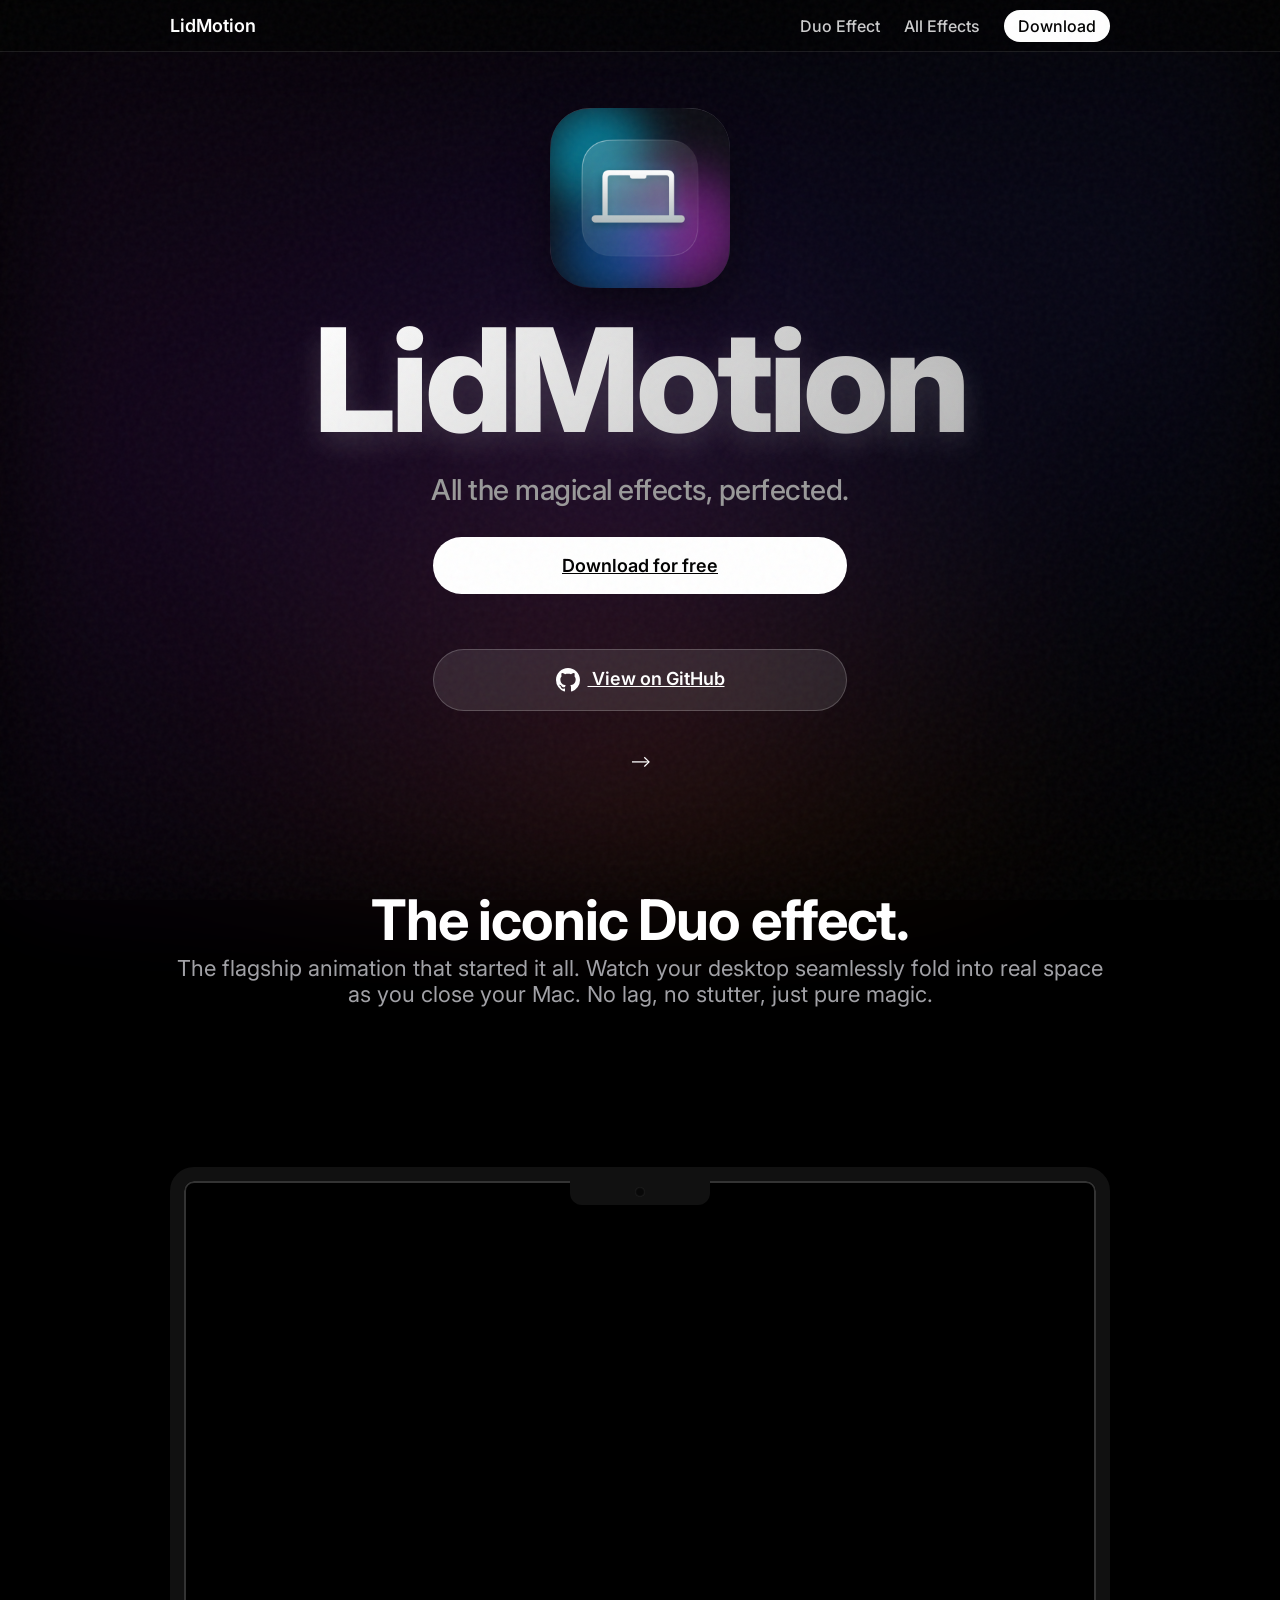
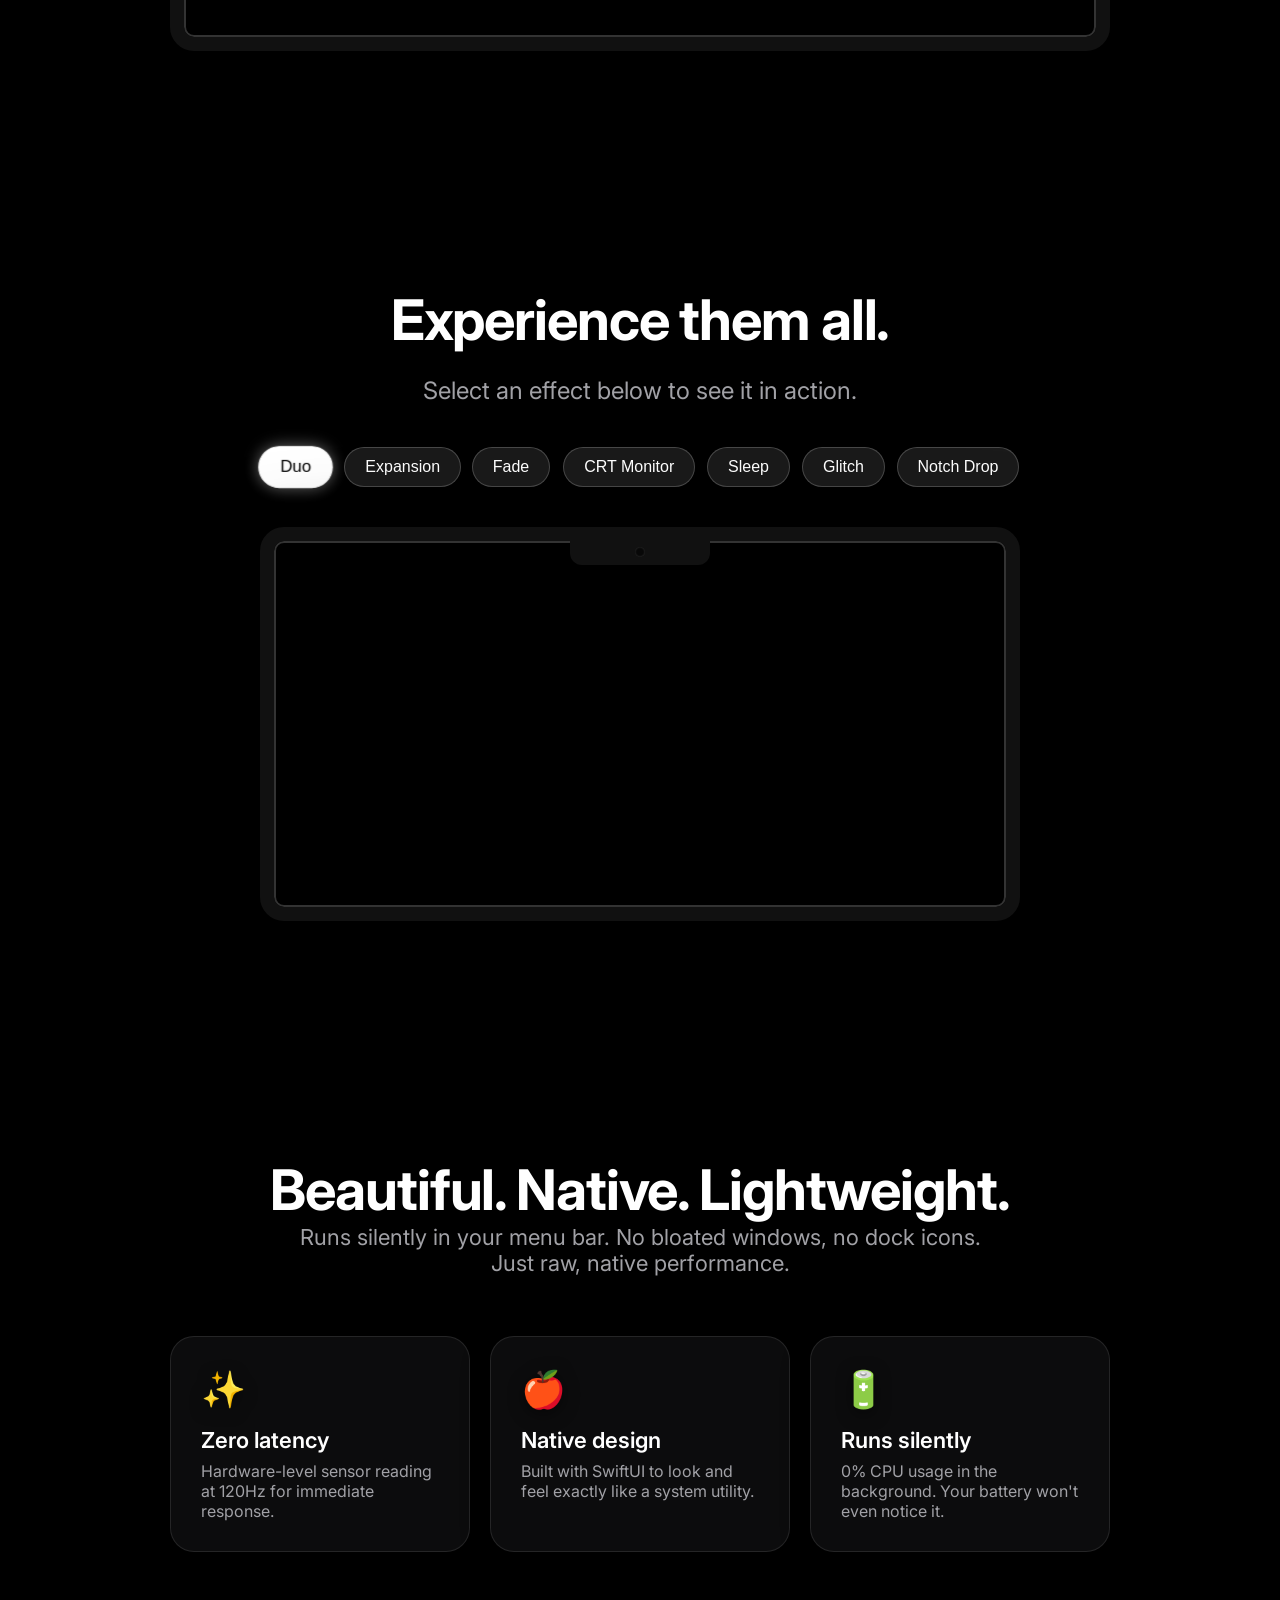
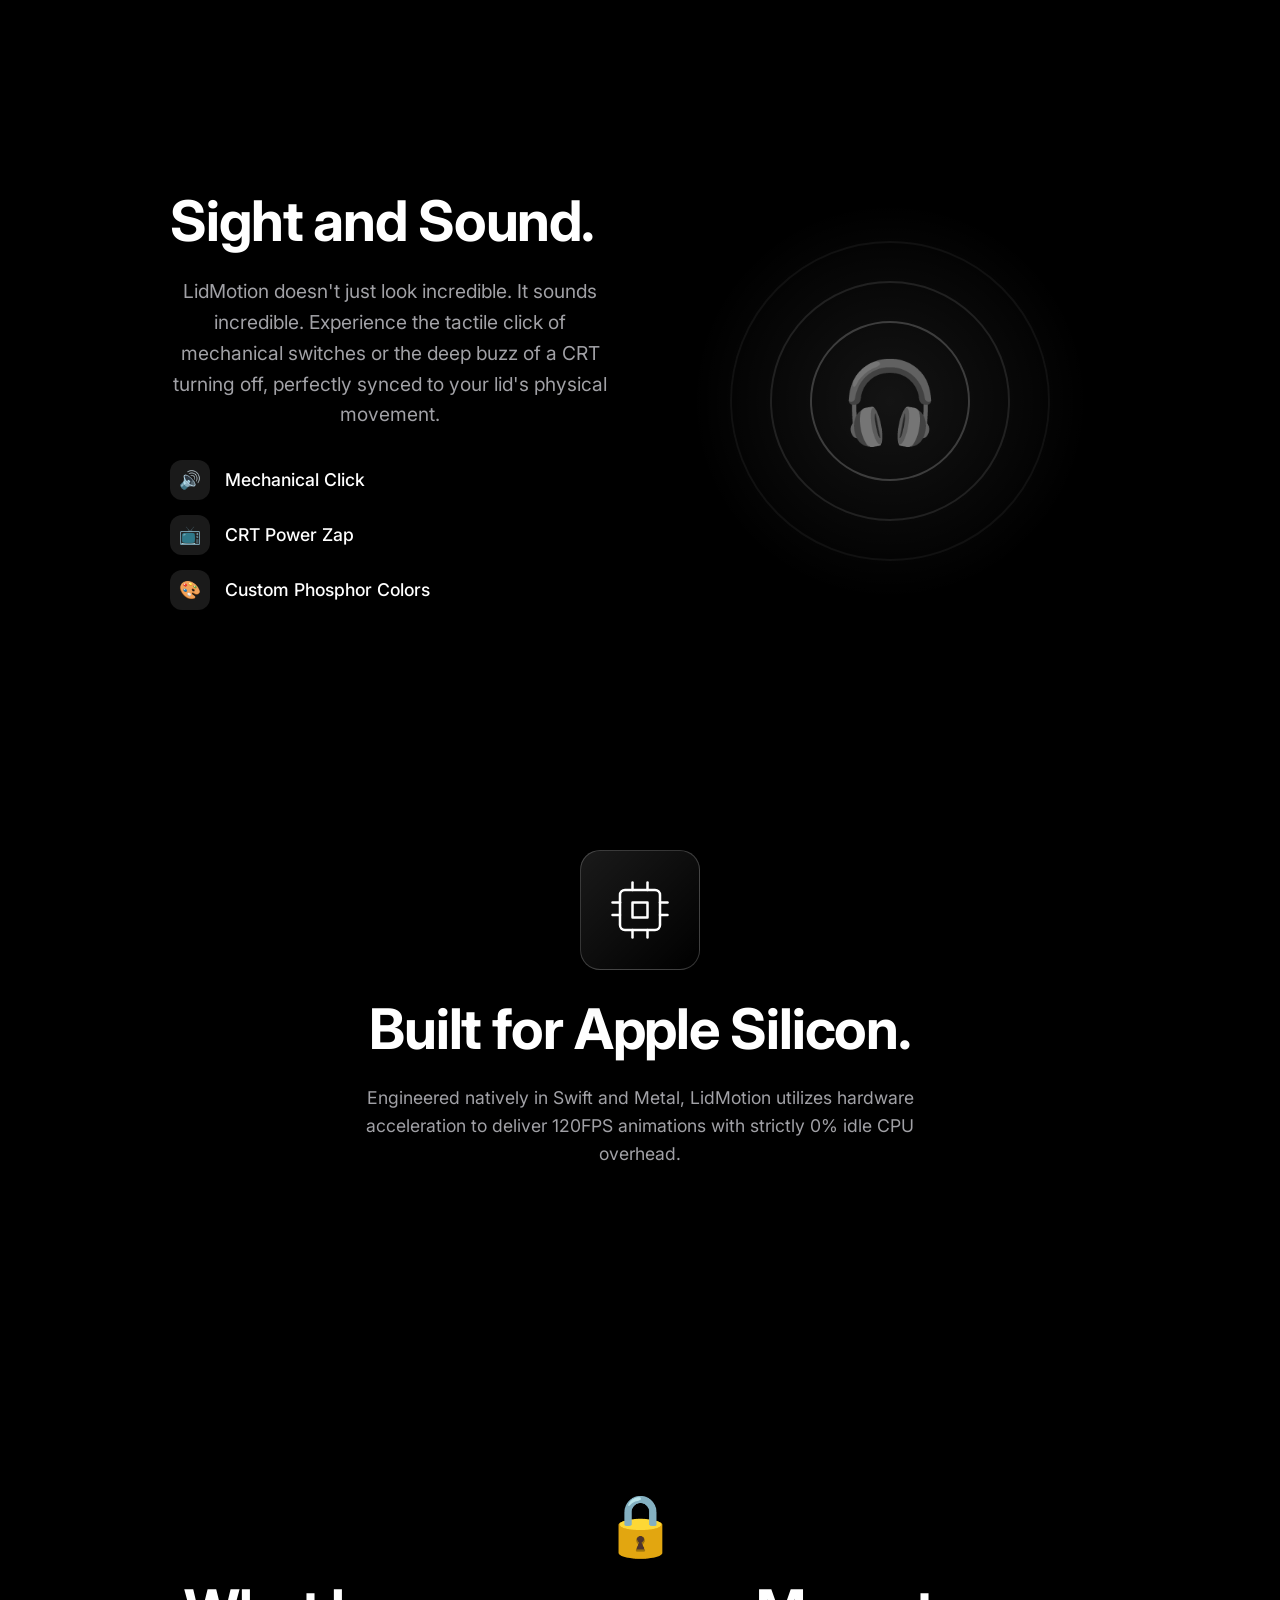
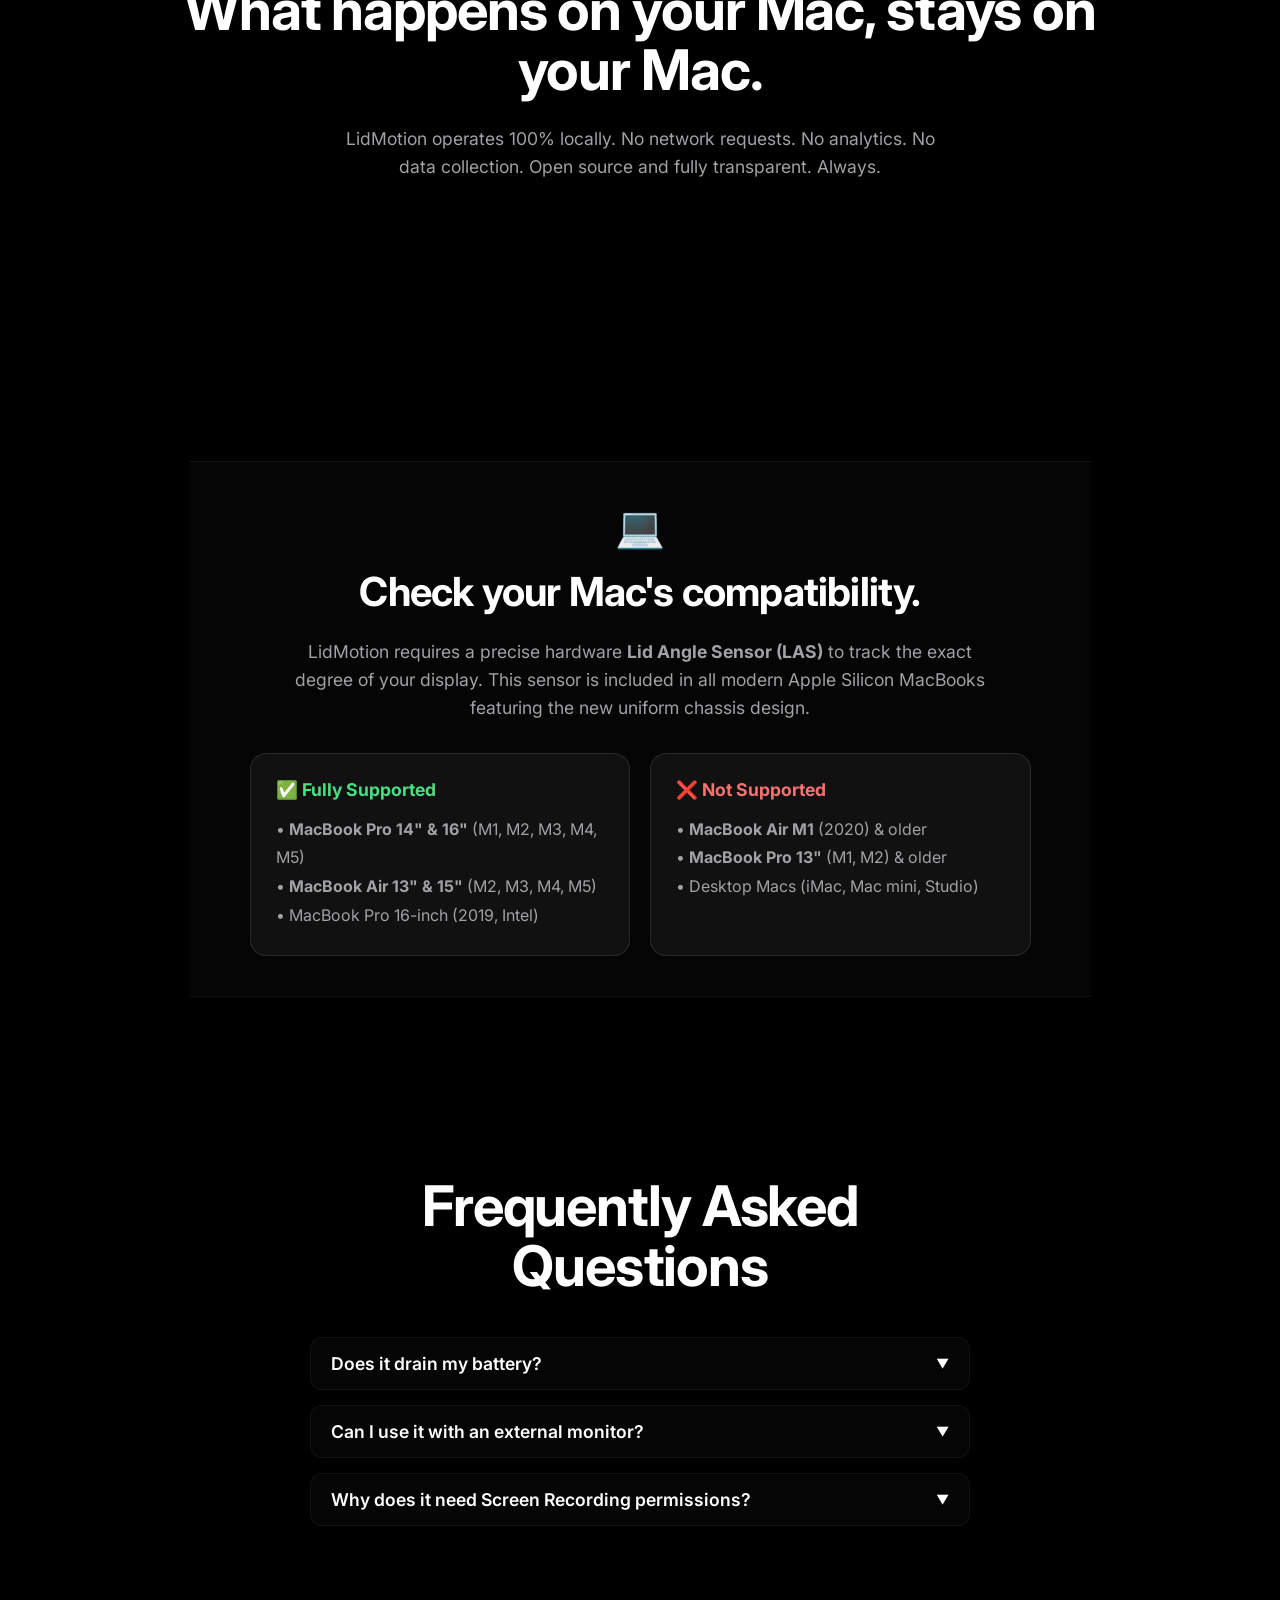
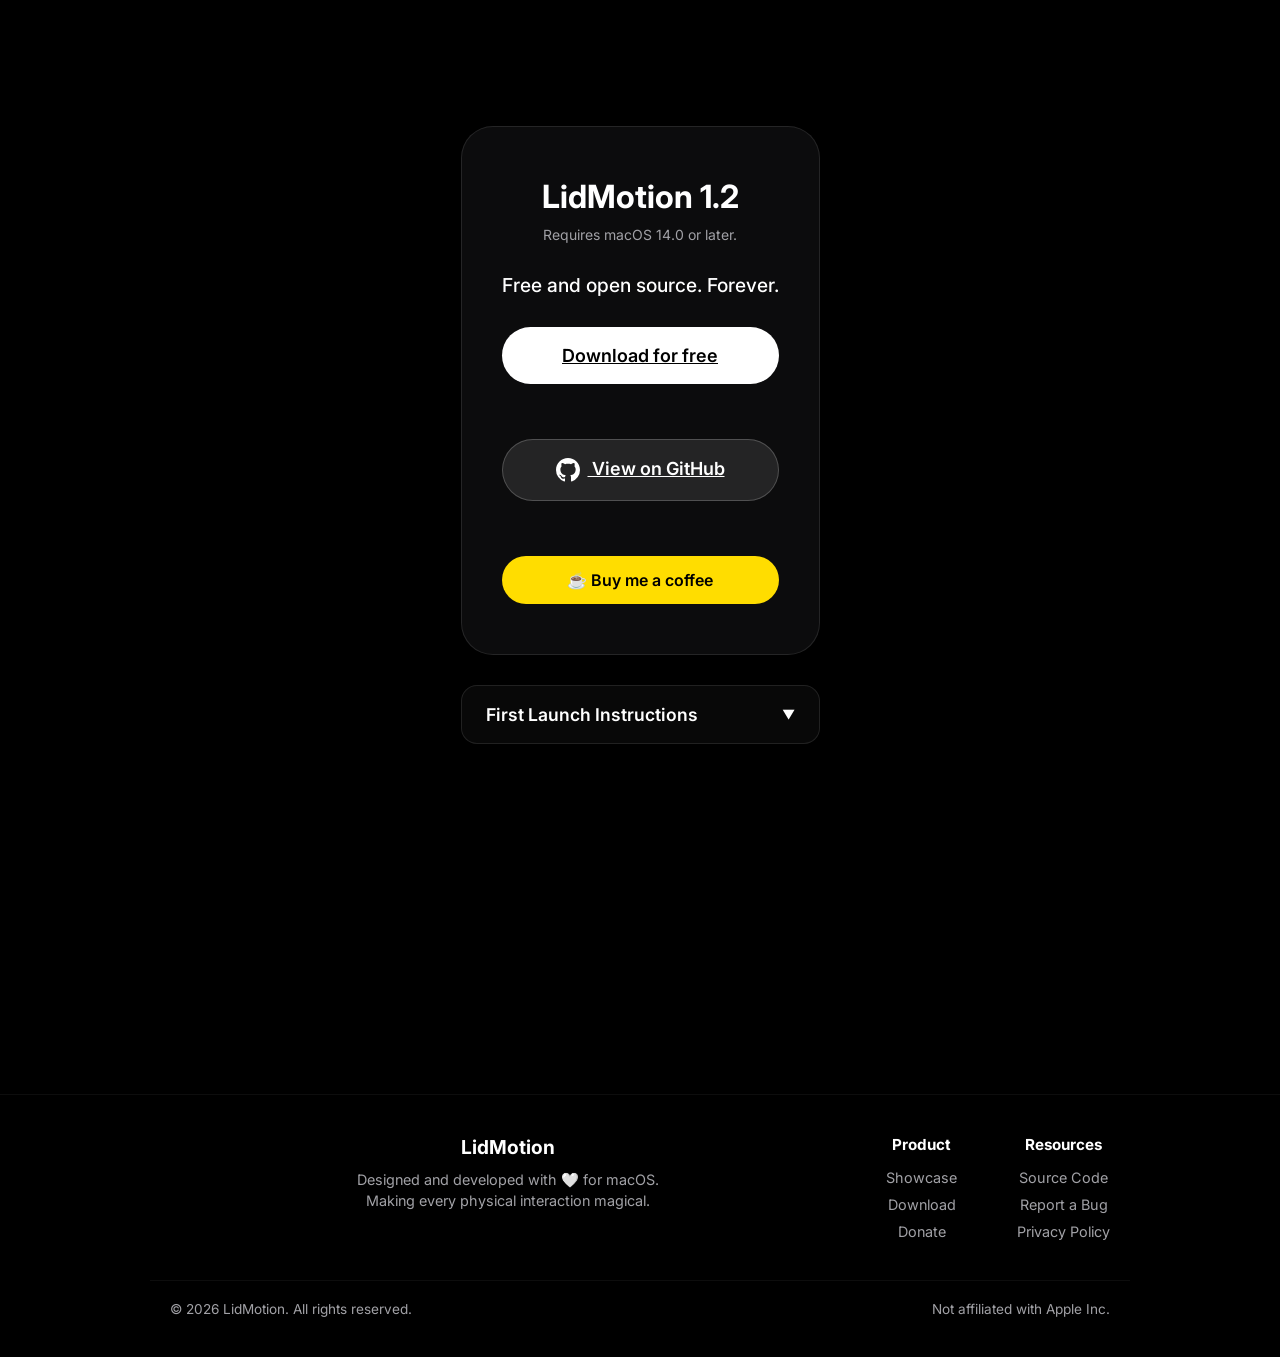
<file: Website/index.html>
<!DOCTYPE html>
<html lang="en">
<head>
    <meta charset="UTF-8">
    <meta name="viewport" content="width=device-width, initial-scale=1.0">
    <title>LidMotion – MacBook Closing Effects & Duo Effect</title>
    <meta name="description" content="LidMotion brings beautiful closing effects to your MacBook, including the iconic Duo effect, Expansion, Fade, CRT and more. Native, lightweight and built for macOS.">
    <link rel="preconnect" href="https://fonts.googleapis.com">
    <link rel="preconnect" href="https://fonts.gstatic.com" crossorigin>
    <link href="https://fonts.googleapis.com/css2?family=Inter:wght@400;500;600;700&display=swap" rel="stylesheet">
    <link rel="stylesheet" href="styles.css">


    <link rel="canonical" href="https://lidmotion.n4nhcnd8bg.workers.dev/">
    <meta property="og:title" content="LidMotion – MacBook Closing Effects & Duo Effect">
    <meta property="og:description" content="LidMotion brings beautiful closing effects to your MacBook, including the iconic Duo effect, Expansion, Fade, CRT and more. Native, lightweight and built for macOS.">
    <meta property="og:type" content="website">
    <meta property="og:url" content="https://lidmotion.n4nhcnd8bg.workers.dev/">
    <script type="application/ld+json">
    {
      "@context": "https://schema.org/",
      "@type": "Product",
      "name": "LidMotion",
      "image": "https://lidmotion.n4nhcnd8bg.workers.dev/AppIcon.png",
      "description": "LidMotion brings beautiful closing effects to your MacBook, including the iconic Duo effect, Expansion, Fade, CRT and more. Native, lightweight and built for macOS.",
      "brand": {
        "@type": "Brand",
        "name": "LidMotion"
      },
      "url": "https://lidmotion.n4nhcnd8bg.workers.dev/"
    }
    </script>

    <link rel="icon" type="image/png" href="favicon.png">
    <meta property="og:site_name" content="LidMotion">
    <script type="application/ld+json">
    {
      "@context": "https://schema.org",
      "@type": "WebSite",
      "name": "LidMotion",
      "url": "https://lidmotion.n4nhcnd8bg.workers.dev/"
    }
    </script>

    <!-- Google tag (gtag.js) -->
    <script async src="https://www.googletagmanager.com/gtag/js?id=G-H3BWW7E4RZ"></script>
    <script>
      window.dataLayer = window.dataLayer || [];
      function gtag(){dataLayer.push(arguments);}
      gtag('js', new Date());

      gtag('config', 'G-H3BWW7E4RZ');
    </script>
</head>
<body>
    <div class="mesh-gradient-center"></div>

    <nav class="nav-bar">
        <div class="nav-content">
            <a href="#" class="logo">LidMotion</a>
            <div class="nav-links">
                <a href="#duo">Duo Effect</a>
                <a href="#effects">All Effects</a>
                <a href="#pricing" class="btn-buy">Download</a>
            </div>
        </div>
    </nav>

    <main>

        <!-- Hero Section -->

    <header class="hero-header">
        <img src="AppIcon.png" alt="LidMotion Icon" class="hero-icon">
        <h1 class="hero-title">LidMotion</h1>
        <p class="hero-subtitle">All the magical effects, perfected.</p>
        <div style="margin-top: 30px; display: flex; gap: 15px; justify-content: center; flex-wrap: wrap;">
            <a href="#pricing" class="btn-buy-large hero-cta">Download for free</a>
            <a href="https://github.com/TommasoGodiDev/LidMotion" class="btn-buy-large hero-cta" target="_blank" rel="noopener" style="background: rgba(255, 255, 255, 0.1); color: var(--text-primary); border: 1px solid rgba(255,255,255,0.2);">
                <svg height="24" width="24" viewBox="0 0 16 16" style="vertical-align: middle; margin-right: 8px; fill: currentColor;"><path d="M8 0c4.42 0 8 3.58 8 8a8.013 8.013 0 0 1-5.45 7.59c-.4.08-.55-.17-.55-.38 0-.27.01-1.13.01-2.2 0-.75-.25-1.23-.54-1.48 1.78-.2 3.65-.88 3.65-3.95 0-.88-.31-1.59-.82-2.15.08-.2.36-1.02-.08-2.12 0 0-.67-.22-2.2.82-.64-.18-1.32-.27-2-.27-.68 0-1.36.09-2 .27-1.53-1.03-2.2-.82-2.2-.82-.44 1.1-.16 1.92-.08 2.12-.51.56-.82 1.28-.82 2.15 0 3.06 1.86 3.75 3.64 3.95-.23.2-.44.55-.51 1.07-.46.21-1.61.55-2.33-.66-.15-.24-.6-.83-1.23-.82-.67.01-.27.38.01.53.34.19.73.9.82 1.13.16.45.68 1.31 2.69.94 0 .67.01 1.3.01 1.49 0 .21-.15.46-.55.38A7.995 7.995 0 0 1 0 8c0-4.42 3.58-8 8-8Z"></path></svg>
                View on GitHub
            </a>
        </div>

        


                                <div class="screen-dimmer" id="screen-dimmer"></div>
                            </div>
                        </div>
                        <div class="mac-base">
                            <div class="mac-base-layer" style="transform: translateZ(-1px)"></div>
                            <div class="mac-base-layer" style="transform: translateZ(-2px)"></div>
                            <div class="mac-base-layer" style="transform: translateZ(-3px)"></div>
                            <div class="mac-base-layer" style="transform: translateZ(-4px)"></div>
                            <div class="mac-base-layer" style="transform: translateZ(-5px)"></div>
                            <div class="mac-base-layer" style="transform: translateZ(-6px)"></div>
                            <div class="mac-base-layer" style="transform: translateZ(-7px)"></div>
                            <div class="mac-base-layer" style="transform: translateZ(-8px)"></div>
                            <div class="mac-base-layer" style="transform: translateZ(-9px)"></div>
                            <div class="mac-base-layer bottom-layer" style="transform: translateZ(-10px)"></div>
                            <div class="mac-base-layer top-layer" style="transform: translateZ(0)">
                                <div class="mac-keyboard"></div>
                                <div class="mac-trackpad"></div>
                            </div>
                        </div>
                    </div>
                </div>
                </div>
            </div>
        </section>
    -->

    <!-- Dedicated Duo Section -->
        <section id="duo" class="duo-section">
            <div class="content-wrapper flex-center">
                <h2 class="section-title fade-up">The iconic Duo effect.</h2>
                <div class="ui-media fade-up" style="margin-bottom: 60px;">
                    <p class="ui-text">The flagship animation that started it all. Watch your desktop seamlessly fold into real space as you close your Mac. No lag, no stutter, just pure magic.</p>
                </div>


                <div class="video-presentation fade-up" style="margin-top: 40px;">
                    <video src="https://pub-20faaccbb97540da9fa31b25764ba036.r2.dev/video%20prova/IMG_1843.mov" autoplay loop muted playsinline></video>
                </div>

            </div>
        </section>

        <!-- Effects Showcase Section -->
        <section id="effects" class="interactive-showcase">
            <div class="content-wrapper">
                <h2 class="section-title fade-up">Experience them all.</h2>
                <p class="section-text fade-up" style="margin-bottom: 40px;">Select an effect below to see it in action.</p>

                <div class="interactive-container fade-up">
                    <div class="effect-selector">
                        <button class="effect-btn active" data-video="https://pub-20faaccbb97540da9fa31b25764ba036.r2.dev/video%20prova/IMG_1843.mov">Duo</button>
                        <button class="effect-btn" data-video="https://pub-20faaccbb97540da9fa31b25764ba036.r2.dev/video%20prova/IMG_1844.mov">Expansion</button>
                        <button class="effect-btn" data-video="https://pub-20faaccbb97540da9fa31b25764ba036.r2.dev/video%20prova/IMG_1845.mov">Fade</button>
                        <button class="effect-btn" data-video="https://pub-20faaccbb97540da9fa31b25764ba036.r2.dev/video%20prova/IMG_1846.mov">CRT Monitor</button>
                        <button class="effect-btn" data-video="https://pub-20faaccbb97540da9fa31b25764ba036.r2.dev/video%20prova/IMG_1847.mov">Sleep</button>
                        <button class="effect-btn" data-video="https://pub-20faaccbb97540da9fa31b25764ba036.r2.dev/video%20prova/IMG_1848.mov">Glitch</button>
                        <button class="effect-btn" data-video="https://pub-20faaccbb97540da9fa31b25764ba036.r2.dev/video%20prova/IMG_1849.mov">Notch Drop</button>
                    </div>


                    <div class="video-presentation showcase-mockup">
                        <video id="showcase-video" src="https://pub-20faaccbb97540da9fa31b25764ba036.r2.dev/video%20prova/IMG_1843.mov" autoplay loop muted playsinline></video>
                    </div>

                </div>
            </div>
        </section>

        <!-- App UI Section -->
        <section id="features" class="ui-section">
            <div class="content-wrapper flex-center">
                <h2 class="section-title fade-up">Beautiful. Native. Lightweight.</h2>

                <div class="ui-media fade-up">
                    <p class="ui-text">Runs silently in your menu bar. No bloated windows, no dock icons.<br>Just raw, native performance.</p>
                </div>

                <div class="bento-grid fade-up">
                    <div class="bento-card">
                        <div class="feature-icon">✨</div>
                        <h3>Zero latency</h3>
                        <p>Hardware-level sensor reading at 120Hz for immediate response.</p>
                    </div>
                    <div class="bento-card">
                        <div class="feature-icon">🍎</div>
                        <h3>Native design</h3>
                        <p>Built with SwiftUI to look and feel exactly like a system utility.</p>
                    </div>
                    <div class="bento-card">
                        <div class="feature-icon">🔋</div>
                        <h3>Runs silently</h3>
                        <p>0% CPU usage in the background. Your battery won't even notice it.</p>
                    </div>
                </div>
            </div>
        </section>

        
        <!-- Sound & Colors Section -->
        <section class="features-split fade-up" style="margin-top: 80px; padding: 40px 0;">
            <div class="content-wrapper" style="display: flex; align-items: center; gap: 60px; flex-wrap: wrap;">
                <div class="split-text" style="flex: 1; min-width: 300px;">
                    <h2 class="section-title" style="text-align: left;">Sight and Sound.</h2>
                    <p style="color: var(--text-secondary); font-size: 1.2rem; line-height: 1.6;">LidMotion doesn't just look incredible. It sounds incredible. Experience the tactile click of mechanical switches or the deep buzz of a CRT turning off, perfectly synced to your lid's physical movement.</p>
                    <ul style="list-style: none; padding: 0; margin-top: 30px; display: flex; flex-direction: column; gap: 15px; font-size: 1.1rem; font-weight: 500;">
                        <li style="display: flex; align-items: center; gap: 15px;"><div style="background: rgba(255,255,255,0.1); width: 40px; height: 40px; display: flex; align-items: center; justify-content: center; border-radius: 12px;">🔊</div> Mechanical Click</li>
                        <li style="display: flex; align-items: center; gap: 15px;"><div style="background: rgba(255,255,255,0.1); width: 40px; height: 40px; display: flex; align-items: center; justify-content: center; border-radius: 12px;">📺</div> CRT Power Zap</li>
                        <li style="display: flex; align-items: center; gap: 15px;"><div style="background: rgba(255,255,255,0.1); width: 40px; height: 40px; display: flex; align-items: center; justify-content: center; border-radius: 12px;">🎨</div> Custom Phosphor Colors</li>
                    </ul>
                </div>
                <div class="split-visual" style="flex: 1; min-width: 300px; display: flex; justify-content: center; position: relative;">
                    <div style="width: 100%; aspect-ratio: 1; max-width: 400px; background: radial-gradient(circle, rgba(255,255,255,0.08) 0%, transparent 70%); border-radius: 50%; display: flex; align-items: center; justify-content: center; position: relative;">
                        <!-- Animated equalizer rings -->
                        <div class="ring" style="position: absolute; width: 40%; height: 40%; border: 2px solid rgba(255,255,255,0.2); border-radius: 50%; animation: pulseRing 2s infinite ease-out;"></div>
                        <div class="ring" style="position: absolute; width: 60%; height: 60%; border: 2px solid rgba(255,255,255,0.1); border-radius: 50%; animation: pulseRing 2s infinite ease-out 0.6s;"></div>
                        <div class="ring" style="position: absolute; width: 80%; height: 80%; border: 2px solid rgba(255,255,255,0.05); border-radius: 50%; animation: pulseRing 2s infinite ease-out 1.2s;"></div>
                        <div style="font-size: 80px; z-index: 10;">🎧</div>
                    </div>
                </div>
            </div>
        </section>

        
        <!-- Apple Silicon Section -->
        <section class="silicon-section fade-up" style="margin-top: 80px; text-align: center;">
            <div class="content-wrapper">
                <div class="chip-container" style="position: relative; width: 120px; height: 120px; margin: 0 auto 30px;">
                    <div style="position: absolute; inset: 0; background: linear-gradient(135deg, rgba(255,255,255,0.1), rgba(255,255,255,0)); border-radius: 20px; border: 1px solid rgba(255,255,255,0.2); backdrop-filter: blur(10px); display: flex; align-items: center; justify-content: center; box-shadow: 0 10px 40px rgba(0,0,0,0.5);">
                        <svg width="60" height="60" viewBox="0 0 24 24" fill="none" stroke="white" stroke-width="1" stroke-linecap="round" stroke-linejoin="round">
                            <rect x="4" y="4" width="16" height="16" rx="2" ry="2"></rect>
                            <rect x="9" y="9" width="6" height="6"></rect>
                            <line x1="9" y1="1" x2="9" y2="4"></line>
                            <line x1="15" y1="1" x2="15" y2="4"></line>
                            <line x1="9" y1="20" x2="9" y2="23"></line>
                            <line x1="15" y1="20" x2="15" y2="23"></line>
                            <line x1="20" y1="9" x2="23" y2="9"></line>
                            <line x1="20" y1="14" x2="23" y2="14"></line>
                            <line x1="1" y1="9" x2="4" y2="9"></line>
                            <line x1="1" y1="14" x2="4" y2="14"></line>
                        </svg>
                    </div>
                </div>
                <h2 class="section-title">Built for Apple Silicon.</h2>
                <p style="color: var(--text-secondary); max-width: 600px; margin: 0 auto; font-size: 1.1rem; line-height: 1.6;">Engineered natively in Swift and Metal, LidMotion utilizes hardware acceleration to deliver 120FPS animations with strictly 0% idle CPU overhead.</p>
            </div>
        </section>

        <!-- Privacy Section -->
        <section class="privacy-section fade-up" style="margin-top: 80px; margin-bottom: 80px; text-align: center;">
            <div class="content-wrapper">
                <div style="font-size: 60px; margin-bottom: 20px;">🔒</div>
                <h2 class="section-title">What happens on your Mac, stays on your Mac.</h2>
                <p style="color: var(--text-secondary); max-width: 600px; margin: 0 auto; font-size: 1.1rem; line-height: 1.6;">LidMotion operates 100% locally. No network requests. No analytics. No data collection. Open source and fully transparent. Always.</p>
            </div>
        </section>

        
        <!-- Compatibility Section -->
        <section class="compatibility-section fade-up" style="margin-top: 80px; margin-bottom: 80px; padding: 40px; background: rgba(255,255,255,0.02); border-top: 1px solid rgba(255,255,255,0.05); border-bottom: 1px solid rgba(255,255,255,0.05); text-align: center;">
            <div class="content-wrapper">
                <div style="font-size: 40px; margin-bottom: 20px;">💻</div>
                <h2 class="section-title" style="font-size: 2.5rem;">Check your Mac's compatibility.</h2>
                <p style="color: var(--text-secondary); max-width: 700px; margin: 0 auto 30px; font-size: 1.1rem; line-height: 1.6;">LidMotion requires a precise hardware <strong>Lid Angle Sensor (LAS)</strong> to track the exact degree of your display. This sensor is included in all modern Apple Silicon MacBooks featuring the new uniform chassis design.</p>
                
                <div style="display: flex; flex-wrap: wrap; gap: 20px; justify-content: center; text-align: left; max-width: 850px; margin: 0 auto;">
                    <div style="flex: 1; min-width: 250px; background: rgba(255,255,255,0.05); padding: 25px; border-radius: 16px; border: 1px solid rgba(255,255,255,0.1);">
                        <h4 style="color: #4ade80; margin-top: 0; margin-bottom: 15px; font-size: 1.1rem;">✅ Fully Supported</h4>
                        <ul style="color: var(--text-secondary); list-style: none; padding: 0; margin: 0; line-height: 1.8;">
                            <li>• <strong>MacBook Pro 14" & 16"</strong> (M1, M2, M3, M4, M5)</li>
                            <li>• <strong>MacBook Air 13" & 15"</strong> (M2, M3, M4, M5)</li>
                            <li>• MacBook Pro 16-inch (2019, Intel)</li>
                        </ul>
                    </div>
                    <div style="flex: 1; min-width: 250px; background: rgba(255,255,255,0.05); padding: 25px; border-radius: 16px; border: 1px solid rgba(255,255,255,0.1);">
                        <h4 style="color: #f87171; margin-top: 0; margin-bottom: 15px; font-size: 1.1rem;">❌ Not Supported</h4>
                        <ul style="color: var(--text-secondary); list-style: none; padding: 0; margin: 0; line-height: 1.8;">
                            <li>• <strong>MacBook Air M1</strong> (2020) & older</li>
                            <li>• <strong>MacBook Pro 13"</strong> (M1, M2) & older</li>
                            <li>• Desktop Macs (iMac, Mac mini, Studio)</li>
                        </ul>
                    </div>
                </div>
                
            </div>
        </section>
        
        
        <!-- FAQ Section -->
        <section class="faq-section fade-up" style="margin-top: 100px; margin-bottom: 80px; max-width: 700px; margin-left: auto; margin-right: auto; padding: 0 20px;">
            <div style="text-align: center; margin-bottom: 40px;">
                <h2 class="section-title">Frequently Asked Questions</h2>
            </div>
            
            <div class="accordion-container" style="display: flex; flex-direction: column; gap: 15px;">
                <details style="background: rgba(255,255,255,0.02); border: 1px solid rgba(255,255,255,0.05); border-radius: 12px; padding: 15px 20px; transition: all 0.2s ease;">
                    <summary style="cursor: pointer; font-weight: 600; font-size: 1.1rem; color: #fff; list-style: none; display: flex; justify-content: space-between; align-items: center; outline: none;">
                        Does it drain my battery?
                        <span class="accordion-icon" style="font-size: 0.8rem; transition: transform 0.3s;">▼</span>
                    </summary>
                    <div style="margin-top: 15px; padding-top: 15px; border-top: 1px solid rgba(255,255,255,0.05); color: var(--text-secondary); font-size: 0.95rem; line-height: 1.6;">
                        Not at all. LidMotion uses a highly optimized hardware event listener. It registers 0.0% CPU usage when idle and only wakes up the GPU for the fraction of a second when the lid is actively moving.
                    </div>
                </details>

                <details style="background: rgba(255,255,255,0.02); border: 1px solid rgba(255,255,255,0.05); border-radius: 12px; padding: 15px 20px; transition: all 0.2s ease;">
                    <summary style="cursor: pointer; font-weight: 600; font-size: 1.1rem; color: #fff; list-style: none; display: flex; justify-content: space-between; align-items: center; outline: none;">
                        Can I use it with an external monitor?
                        <span class="accordion-icon" style="font-size: 0.8rem; transition: transform 0.3s;">▼</span>
                    </summary>
                    <div style="margin-top: 15px; padding-top: 15px; border-top: 1px solid rgba(255,255,255,0.05); color: var(--text-secondary); font-size: 0.95rem; line-height: 1.6;">
                        Yes! LidMotion only renders on your Mac's built-in display. If you close your MacBook to use an external monitor in "Clamshell Mode", the animation will play perfectly on the built-in screen just before it shuts off.
                    </div>
                </details>

                <details style="background: rgba(255,255,255,0.02); border: 1px solid rgba(255,255,255,0.05); border-radius: 12px; padding: 15px 20px; transition: all 0.2s ease;">
                    <summary style="cursor: pointer; font-weight: 600; font-size: 1.1rem; color: #fff; list-style: none; display: flex; justify-content: space-between; align-items: center; outline: none;">
                        Why does it need Screen Recording permissions?
                        <span class="accordion-icon" style="font-size: 0.8rem; transition: transform 0.3s;">▼</span>
                    </summary>
                    <div style="margin-top: 15px; padding-top: 15px; border-top: 1px solid rgba(255,255,255,0.05); color: var(--text-secondary); font-size: 0.95rem; line-height: 1.6;">
                        To create the seamless 3D folding effect, LidMotion needs to capture a single frame of your desktop exactly when you start closing the lid. This frame is rendered in 3D space. No data is ever recorded, saved, or transmitted.
                    </div>
                </details>
            </div>
        </section>

        <!-- Pricing & Installation -->
        <section id="pricing" class="pricing-section" style="margin-bottom: 80px;">
            <div class="content-wrapper">
                <div class="pricing-card fade-up" style="max-width: 500px; padding: 50px 40px;">
                    <h2 class="price-title" style="margin-bottom: 10px;">LidMotion 1.2</h2>
                    <p class="compatibility" style="margin-bottom: 30px;">Requires macOS 14.0 or later.</p>
                    <div class="price" style="font-size: 1.2rem; margin-bottom: 30px; font-weight: 500;">Free and open source. Forever.</div>
                    
                    <div style="display: flex; flex-direction: column; gap: 15px; align-items: center;">
                        <a href="https://github.com/TommasoGodiDev/LidMotion/raw/main/LidMotion_v1.2.dmg" class="btn-buy-large" target="_blank" rel="noopener" style="width: 100%; text-align: center; box-sizing: border-box;">Download for free</a>
                        
                        <a href="https://github.com/TommasoGodiDev/LidMotion" class="btn-buy-large" target="_blank" rel="noopener" style="width: 100%; text-align: center; box-sizing: border-box; background: rgba(255, 255, 255, 0.1); color: var(--text-primary); border: 1px solid rgba(255,255,255,0.2);">
                            <svg height="24" width="24" viewBox="0 0 16 16" style="vertical-align: middle; margin-right: 8px; fill: currentColor;"><path d="M8 0c4.42 0 8 3.58 8 8a8.013 8.013 0 0 1-5.45 7.59c-.4.08-.55-.17-.55-.38 0-.27.01-1.13.01-2.2 0-.75-.25-1.23-.54-1.48 1.78-.2 3.65-.88 3.65-3.95 0-.88-.31-1.59-.82-2.15.08-.2.36-1.02-.08-2.12 0 0-.67-.22-2.2.82-.64-.18-1.32-.27-2-.27-.68 0-1.36.09-2 .27-1.53-1.03-2.2-.82-2.2-.82-.44 1.1-.16 1.92-.08 2.12-.51.56-.82 1.28-.82 2.15 0 3.06 1.86 3.75 3.64 3.95-.23.2-.44.55-.51 1.07-.46.21-1.61.55-2.33-.66-.15-.24-.6-.83-1.23-.82-.67.01-.27.38.01.53.34.19.73.9.82 1.13.16.45.68 1.31 2.69.94 0 .67.01 1.3.01 1.49 0 .21-.15.46-.55.38A7.995 7.995 0 0 1 0 8c0-4.42 3.58-8 8-8Z"></path></svg>
                            View on GitHub
                        </a>

                        <a href="https://buymeacoffee.com/lidmotion" target="_blank" rel="noopener" style="display: inline-block; background-color: #FFDD00; color: #000000; padding: 14px 20px; border-radius: 980px; font-weight: 600; text-decoration: none; font-size: 1rem; transition: transform 0.2s; width: 100%; box-sizing: border-box; text-align: center;">☕ Buy me a coffee</a>
                    </div>
                </div>

                <div class="accordion-container fade-up" style="max-width: 500px; margin: 30px auto 0; text-align: left;">
                    <details style="background: rgba(255,255,255,0.03); border: 1px solid rgba(255,255,255,0.1); border-radius: 16px; padding: 18px 24px; transition: all 0.3s ease;">
                        <summary style="cursor: pointer; font-weight: 600; font-size: 1.1rem; color: #fff; list-style: none; display: flex; justify-content: space-between; outline: none; align-items: center;">
                            First Launch Instructions
                            <span class="accordion-icon" style="font-size: 0.8rem; transition: transform 0.3s;">▼</span>
                        </summary>
                        <div style="margin-top: 20px; padding-top: 20px; border-top: 1px solid rgba(255,255,255,0.1); color: var(--text-secondary); font-size: 1rem; line-height: 1.6;">
                            <ol style="padding-left: 20px; margin: 0;">
                                <li style="margin-bottom: 10px;">Open <strong>System Settings → Privacy & Security</strong>. Scroll down and click <strong>Open Anyway</strong> for LidMotion.</li>
                                <li>Allow <strong>Accessibility</strong> and <strong>Screen Recording</strong> permissions to enable the 3D effect.</li>
                            </ol>
                        </div>
                    </details>
                </div>
            </div>
        </section>
    </main>

        <footer class="footer" style="border-top: 1px solid rgba(255,255,255,0.05); padding: 40px 20px; margin-top: 60px; background: rgba(0,0,0,0.3);">
        <div class="content-wrapper" style="display: flex; justify-content: space-between; align-items: flex-start; flex-wrap: wrap; gap: 40px;">
            <div style="flex: 1; min-width: 250px;">
                <div style="font-weight: 700; font-size: 1.2rem; margin-bottom: 10px; color: #fff;">LidMotion</div>
                <p style="color: var(--text-secondary); font-size: 0.9rem; line-height: 1.5; margin: 0;">Designed and developed with 🤍 for macOS.<br>Making every physical interaction magical.</p>
            </div>
            
            <div style="display: flex; gap: 60px; flex-wrap: wrap;">
                <div>
                    <h4 style="color: #fff; margin-bottom: 15px; font-size: 0.95rem;">Product</h4>
                    <div style="display: flex; flex-direction: column; gap: 10px;">
                        <a href="#effects" style="color: var(--text-secondary); text-decoration: none; font-size: 0.9rem; transition: color 0.2s;">Showcase</a>
                        <a href="https://github.com/TommasoGodiDev/LidMotion/raw/main/LidMotion_v1.2.dmg" target="_blank" style="color: var(--text-secondary); text-decoration: none; font-size: 0.9rem; transition: color 0.2s;">Download</a>
                        <a href="https://buymeacoffee.com/lidmotion" target="_blank" style="color: var(--text-secondary); text-decoration: none; font-size: 0.9rem; transition: color 0.2s;">Donate</a>
                    </div>
                </div>
                <div>
                    <h4 style="color: #fff; margin-bottom: 15px; font-size: 0.95rem;">Resources</h4>
                    <div style="display: flex; flex-direction: column; gap: 10px;">
                        <a href="https://github.com/TommasoGodiDev/LidMotion" target="_blank" style="color: var(--text-secondary); text-decoration: none; font-size: 0.9rem; transition: color 0.2s;">Source Code</a>
                        <a href="https://github.com/TommasoGodiDev/LidMotion/issues" target="_blank" style="color: var(--text-secondary); text-decoration: none; font-size: 0.9rem; transition: color 0.2s;">Report a Bug</a>
                        <a href="#" style="color: var(--text-secondary); text-decoration: none; font-size: 0.9rem; transition: color 0.2s;">Privacy Policy</a>
                    </div>
                </div>
            </div>
        </div>
        <div class="content-wrapper" style="border-top: 1px solid rgba(255,255,255,0.05); margin-top: 40px; padding-top: 20px; display: flex; justify-content: space-between; flex-wrap: wrap; gap: 10px; color: var(--text-secondary); font-size: 0.85rem;">
            <div>&copy; 2026 LidMotion. All rights reserved.</div>
            <div>Not affiliated with Apple Inc.</div>
        </div>
    </footer>

    <script>
        // Prevent horizontal scroll bouncing on iOS
        document.body.addEventListener('touchmove', function(e) {
            // passive listener
        }, { passive: true });

        const observer = new IntersectionObserver((entries) => {
            entries.forEach(entry => {
                if (entry.isIntersecting) {
                    entry.target.style.animationPlayState = 'running';
                    observer.unobserve(entry.target);
                }
            });
        }, { threshold: 0.1, rootMargin: "0px 0px -50px 0px" });

        document.querySelectorAll('.fade-up').forEach((el) => {
            el.style.animationPlayState = 'paused';
            observer.observe(el);
        });

        // Interactive Showcase Logic
        const buttons = document.querySelectorAll('.effect-btn');
        const showcaseVideo = document.getElementById('showcase-video');

        buttons.forEach(btn => {
            btn.addEventListener('click', () => {
                buttons.forEach(b => b.classList.remove('active'));
                btn.classList.add('active');
                const newSrc = btn.getAttribute('data-video');
                showcaseVideo.src = newSrc;
                showcaseVideo.play();
            });
        });

        // CSS 3D Mac Scrubbing Logic
        const heroContainer = document.getElementById('hero-scroll-container');

        const macLid = document.getElementById('mac-lid');
        const screenDimmer = document.getElementById('screen-dimmer');
        const stickyContent = document.querySelector('.hero-sticky-content');

        let isScrolling = false;


        function resizeMac() {
            const wrapper = document.querySelector('.mac-3d-wrapper');
            if (!wrapper) return;
            if (!wrapper) return;
            const availableWidth = window.innerWidth * 0.9;
            const availableHeight = window.innerHeight - 300;
            let scaleX = availableWidth / 1000;
            let MathScale = Math.min(scaleX, availableHeight / 800, 1.2);
            wrapper.style.transform = `scale(${MathScale})`;
        }
        window.addEventListener('resize', resizeMac);
        window.addEventListener('DOMContentLoaded', resizeMac);

        function updateMacAnimation() {
            if (!heroContainer) return;
            resizeMac(); // Ensure scale is correct

            const rect = heroContainer.getBoundingClientRect();
            const scrollRange = rect.height - window.innerHeight;

            let scrollProgress = 0;
            if (rect.top < 0) {
                scrollProgress = Math.min(1, -rect.top / scrollRange);
            }

            // DELAY THE CLOSING ANIMATION:
            // 0.0 to 0.15 -> Do nothing, let user scroll the Mac fully into view
            // 0.15 to 0.75 -> Close the Mac
            let animProgress = 0;
            // From 10% to 45% of the scroll range: Close the Mac.
            // From 45% to 100%: It stays perfectly closed on screen!
            if (scrollProgress > 0.05) {
                // Stretch the closing animation across the ENTIRE scroll range so it never looks "stuck"
                animProgress = Math.min(1, (scrollProgress - 0.05) / 0.95);
            }
            // Overclose slightly to -92 to ensure perfect intersection visual
            const angle = animProgress * -92; // -92 degrees is perfectly closed over the keyboard
            macLid.style.transform = `rotateX(${angle}deg)`;

            // Dim screen as it closes
            const dimOpacity = Math.min(1, animProgress * 1.5);
            screenDimmer.style.opacity = dimOpacity;

            // Fade out the entire hero block at the very end




            isScrolling = false;
        }

        window.addEventListener('scroll', () => {
            if (!isScrolling) {
                isScrolling = true;
                requestAnimationFrame(updateMacAnimation);
            }
        });

        // Initial setup
        updateMacAnimation();
    </script>
</body>
</html>
</file>
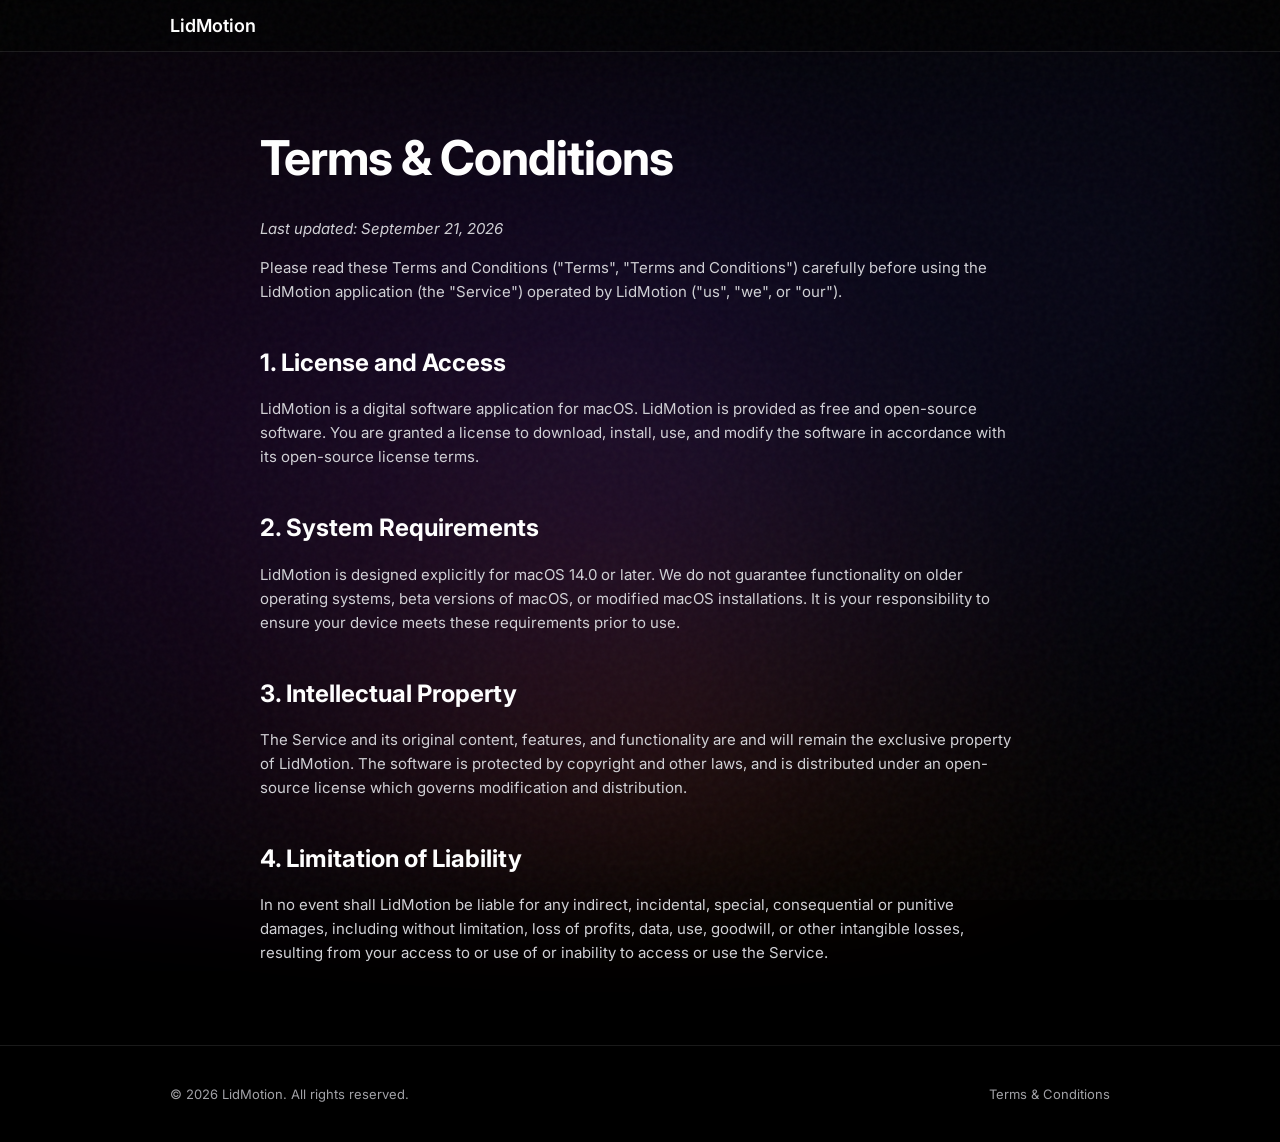
<file: Website/terms.html>
<!DOCTYPE html>
<html lang="en">
<head>
    <meta charset="UTF-8">
    <meta name="viewport" content="width=device-width, initial-scale=1.0">
    <title>Terms & Conditions – LidMotion</title>
    <meta name="description" content="Terms and conditions for LidMotion software.">
    <link rel="preconnect" href="https://fonts.googleapis.com">
    <link rel="preconnect" href="https://fonts.gstatic.com" crossorigin>
    <link href="https://fonts.googleapis.com/css2?family=Inter:wght@400;500;600;700&display=swap" rel="stylesheet">
    <link rel="stylesheet" href="styles.css">
    <style>
        .terms-container {
            max-width: 800px;
            margin: 120px auto 80px;
            padding: 0 20px;
            color: #d1d1d6;
            line-height: 1.6;
            font-size: 15px;
        }
        .terms-container h1 {
            font-size: 3rem;
            color: #ffffff;
            margin-bottom: 20px;
            letter-spacing: -1px;
        }
        .terms-container h2 {
            font-size: 1.5rem;
            color: #ffffff;
            margin-top: 40px;
            margin-bottom: 15px;
        }
        .terms-container p {
            margin-bottom: 15px;
        }
        .terms-container a {
            color: #ffffff;
            text-decoration: underline;
        }
        @media (max-width: 768px) {
            .terms-container h1 {
                font-size: 2.2rem;
            }
        }
    </style>

    <!-- Google tag (gtag.js) -->
    <script async src="https://www.googletagmanager.com/gtag/js?id=G-H3BWW7E4RZ"></script>
    <script>
      window.dataLayer = window.dataLayer || [];
      function gtag(){dataLayer.push(arguments);}
      gtag('js', new Date());

      gtag('config', 'G-H3BWW7E4RZ');
    </script>
</head>
<body>
    <div class="mesh-gradient-center"></div>

    <nav class="nav-bar">
        <div class="nav-content">
            <a href="index.html" class="logo">LidMotion</a>
        </div>
    </nav>

    <main class="terms-container">
        <h1>Terms & Conditions</h1>
        
        <p><em>Last updated: September 21, 2026</em></p>

        <p>Please read these Terms and Conditions ("Terms", "Terms and Conditions") carefully before using the LidMotion application (the "Service") operated by LidMotion ("us", "we", or "our").</p>

        <h2>1. License and Access</h2>
        <p>LidMotion is a digital software application for macOS. LidMotion is provided as free and open-source software. You are granted a license to download, install, use, and modify the software in accordance with its open-source license terms.</p>

        

        

        <h2>2. System Requirements</h2>
        <p>LidMotion is designed explicitly for macOS 14.0 or later. We do not guarantee functionality on older operating systems, beta versions of macOS, or modified macOS installations. It is your responsibility to ensure your device meets these requirements prior to use.</p>

        <h2>3. Intellectual Property</h2>
        <p>The Service and its original content, features, and functionality are and will remain the exclusive property of LidMotion. The software is protected by copyright and other laws, and is distributed under an open-source license which governs modification and distribution.</p>

        <h2>4. Limitation of Liability</h2>
        <p>In no event shall LidMotion be liable for any indirect, incidental, special, consequential or punitive damages, including without limitation, loss of profits, data, use, goodwill, or other intangible losses, resulting from your access to or use of or inability to access or use the Service.</p>
    </main>

    <footer class="footer">
        <div class="content-wrapper footer-wrapper" style="display: flex; justify-content: space-between; align-items: center; flex-wrap: wrap; gap: 10px;">
            <p class="copyright" style="margin: 0;">&copy; 2026 LidMotion. All rights reserved.</p>
            <div class="footer-links">
                <a href="terms.html" style="color: var(--text-secondary); text-decoration: none; font-size: 13px;">Terms & Conditions</a>
            </div>
        </div>
    </footer>
</body>
</html>
</file>
<file: Website/styles.css>
html { overflow-x: hidden; }
:root {
    --card-bg: rgba(20, 20, 22, 0.6);
    --card-bg-hover: rgba(30, 30, 35, 0.8);
    --text-primary: #ffffff;
    --text-secondary: #a1a1a6;
    --primary: #ffffff;
    --primary-hover: #f0f0f0;
    --font-family: "SF Pro Display", "SF Pro Text", "Inter", -apple-system, BlinkMacSystemFont, "Segoe UI", Roboto, Helvetica, Arial, sans-serif;
    --border-dark: rgba(255, 255, 255, 0.1);
}

* {
    margin: 0;
    padding: 0;
    box-sizing: border-box;
}

body {
    overflow-x: hidden;
    width: 100%;
    font-family: var(--font-family);
    background: #000000;
    color: var(--text-primary);
    overflow-x: hidden;
    position: relative;
}

/* Organic Noise Overlay to prevent banding */
body::before {
    content: "";
    position: fixed;
    top: 0; left: 0; width: 100vw; height: 100vh;
    background-image: url("data:image/svg+xml,%3Csvg viewBox='0 0 200 200' xmlns='http://www.w3.org/2000/svg'%3E%3Cfilter id='noiseFilter'%3E%3CfeTurbulence type='fractalNoise' baseFrequency='0.85' numOctaves='3' stitchTiles='stitch'/%3E%3C/filter%3E%3Crect width='100%25' height='100%25' filter='url(%23noiseFilter)'/%3E%3C/svg%3E");
    opacity: 0.04;
    pointer-events: none;
    z-index: 9999;
}

/* Center Mesh Gradient */

.mesh-gradient-center {
    position: fixed;
    top: 0;
    left: 0;
    width: 100vw;
    height: 100vh;
    z-index: 1; /* behind everything */
    background: 
        radial-gradient(circle at 15% 50%, rgba(62, 18, 86, 0.4) 0%, transparent 60%),
        radial-gradient(circle at 85% 30%, rgba(16, 15, 46, 0.6) 0%, transparent 50%),
        radial-gradient(circle at 50% 80%, rgba(255, 106, 0, 0.15) 0%, transparent 50%),
        radial-gradient(circle at 50% 50%, rgba(40, 20, 100, 0.5) 0%, transparent 60%);
    background-color: #000;
    filter: blur(60px);
    opacity: 0.8;
    animation: meshBreath 15s infinite alternate ease-in-out;
    pointer-events: none;
}
@keyframes meshBreath {
    0% { transform: scale(1) translate(0, 0); }
    100% { transform: scale(1.1) translate(-2%, 2%); }
}


.content-wrapper {
    max-width: 980px;
    margin: 0 auto;
    padding: 0 20px;
    text-align: center;
}

.flex-center {
    display: flex;
    flex-direction: column;
    align-items: center;
}

/* Typography */
.section-title {
    font-size: 56px;
    line-height: 1.07;
    font-weight: 700;
    letter-spacing: -0.02em;
    margin-bottom: 24px;
}

.section-text {
    font-size: 24px;
    line-height: 1.33;
    color: var(--text-secondary);
    max-width: 700px;
    margin: 0 auto;
}

/* Entrance Animation (@keyframes as requested) */
.fade-up {
    opacity: 0;
    transform: translateY(30px);
    animation: fadeUpAnim 1s cubic-bezier(0.2, 0.8, 0.2, 1) forwards;
    position: relative;
    z-index: 2; /* above mesh gradient */
}

/* Hero delays */
.hero-icon.fade-up { animation-delay: 0.2s; }
.hero-title.fade-up { animation-delay: 0.4s; }
.hero-subtitle.fade-up { animation-delay: 0.6s; }
.hero-content > .fade-up:last-child { animation-delay: 0.8s; }

@keyframes fadeUpAnim {
    0% {
        opacity: 0;
        transform: translateY(30px);
    }
    100% {
        opacity: 1;
        transform: translateY(0);
    }
}

/* Glassmorphism Nav */
.nav-bar {
    position: fixed; /* Floating header */
    top: 0;
    width: 100%;
    height: 52px;
    background: rgba(0, 0, 0, 0.5);
    backdrop-filter: blur(20px);
    -webkit-backdrop-filter: blur(20px);
    z-index: 9998;
    border-bottom: 1px solid var(--border-dark);
}
.nav-content {
    max-width: 980px;
    margin: 0 auto;
    height: 100%;
    padding: 0 20px;
    display: flex;
    justify-content: space-between;
    align-items: center;
}
.logo {
    font-weight: 600;
    font-size: 18px;
    color: #fff;
    text-decoration: none;
}
.nav-links {
    display: flex;
    align-items: center;
    gap: 24px;
    font-size: 12px;
}
.nav-links a {
    color: #fff;
    text-decoration: none;
    opacity: 0.8;
    transition: opacity 0.2s;
    font-size: 16px;
    font-weight: 500;
}
.nav-links a:hover {
    opacity: 1;
}

/* Premium Buy Button (Nav) */
.btn-buy {
    background: var(--primary);
    color: #000 !important;
    padding: 6px 14px;
    border-radius: 999px;
    font-weight: 600;
    opacity: 1 !important;
    transition: transform 0.2s, box-shadow 0.2s;
}
.btn-buy:hover {
    transform: scale(1.05);
    box-shadow: 0 0 15px rgba(255, 255, 255, 0.3);
}

/* HERO SECTION */









































.hero-subtitle {
    font-size: 1.8rem;
    color: #999;
    margin-top: 10px;
    font-weight: 500;
    letter-spacing: -0.5px;
}


/* Sections Base */
section:not(.hero-section) {
    padding: 120px 0;
    position: relative;
    z-index: 2;
}

/* UI Section */
.ui-text {
    font-size: 22px;
    color: var(--text-secondary);
    margin-top: -20px;
    margin-bottom: 60px;
}

/* Bento & Effects Grids */
.bento-grid {
    display: grid;
    grid-template-columns: repeat(3, 1fr);
    gap: 20px;
    text-align: left;
}
.bento-card {
    backdrop-filter: blur(24px);
    -webkit-backdrop-filter: blur(24px);
    border-top: 1px solid rgba(255,255,255,0.1);
    box-shadow: 0 8px 32px rgba(0,0,0,0.2);
    background: var(--card-bg);
    border: 1px solid var(--border-dark);
    border-radius: 24px;
    padding: 30px;
}
.feature-icon, .effect-icon {
    font-size: 36px;
    margin-bottom: 16px;
    filter: drop-shadow(0 4px 8px rgba(0,0,0,0.5));
}
.bento-card h3, .effect-card h3 {
    font-size: 22px;
    font-weight: 600;
    margin-bottom: 8px;
}
.bento-card p, .effect-card p {
    font-size: 16px;
    color: var(--text-secondary);
}

.effects-grid {
    display: grid;
    grid-template-columns: repeat(3, 1fr);
    gap: 20px;
}
.effect-card {
    backdrop-filter: blur(24px);
    -webkit-backdrop-filter: blur(24px);
    border-top: 1px solid rgba(255,255,255,0.1);
    box-shadow: 0 8px 32px rgba(0,0,0,0.2);
    background: var(--card-bg);
    border: 1px solid var(--border-dark);
    padding: 30px;
    border-radius: 24px;
    text-align: left;
}
.highlight-card {
    background: rgba(255, 255, 255, 0.1);
    border-color: rgba(255,255,255,0.3);
}

/* Pricing & Instructions */
.pricing-card {
    max-width: 500px;
    margin: 0 auto;
    padding: 50px;
    background: var(--card-bg);
    border: 1px solid var(--border-dark);
    border-radius: 32px;
}
.price-title {
    font-size: 32px;
    font-weight: 700;
    margin-bottom: 8px;
}
.compatibility {
    font-size: 14px;
    color: var(--text-secondary);
    margin-bottom: 30px;
}
.price {
    font-size: 64px;
    font-weight: 700;
    margin-bottom: 30px;
}

/* Premium Buy Button (Large) */
.btn-buy-large {
    background: var(--primary);
    color: #000;
    border: none;
    width: 100%;
    padding: 18px;
    font-size: 18px;
    font-weight: 600;
    border-radius: 999px; /* Perfectly round corners */
    cursor: pointer;
    transition: transform 0.2s, box-shadow 0.2s;
    margin-bottom: 40px;
}
.btn-buy-large:hover {
    transform: scale(1.05);
    box-shadow: 0 0 20px rgba(255, 255, 255, 0.3);
}

.install-instructions {
    text-align: left;
    border-top: 1px solid var(--border-dark);
    padding-top: 30px;
}
.install-instructions h4 {
    font-size: 18px;
    margin-bottom: 16px;
}
.install-instructions ol {
    padding-left: 20px;
    color: var(--text-secondary);
    font-size: 15px;
    line-height: 1.6;
}
.install-instructions li {
    margin-bottom: 12px;
}
.install-instructions strong {
    color: var(--text-primary);
}

.footer {
    padding: 40px 0;
    border-top: 1px solid var(--border-dark);
    color: var(--text-secondary);
    font-size: 13px;
    position: relative;
    z-index: 2;
}

@media (max-width: 768px) {
    
    .hero-subtitle { font-size: 1.5rem; }
    .bento-grid, .effects-grid { grid-template-columns: 1fr; }
    .effect-card[style] { grid-column: 1 / -1 !important; }
}

/* Interactive Showcase */
.interactive-showcase {
    padding: 120px 0;
    position: relative;
    z-index: 2;
}
.interactive-container {
    display: flex;
    flex-direction: column;
    align-items: center;
    gap: 40px;
}
.effect-selector {
    display: flex;
    flex-wrap: wrap;
    justify-content: center;
    gap: 12px;
}
.effect-btn {
    background: rgba(255, 255, 255, 0.1);
    border: 1px solid rgba(255, 255, 255, 0.2);
    color: var(--text-primary);
    padding: 10px 20px;
    border-radius: 999px;
    font-size: 16px;
    font-weight: 500;
    cursor: pointer;
    transition: all 0.2s;
    backdrop-filter: blur(10px);
    -webkit-backdrop-filter: blur(10px);
}
.effect-btn:hover {
    background: rgba(255, 255, 255, 0.2);
    transform: translateY(-2px);
}
.effect-btn.active {
    background: var(--text-primary);
    color: #000;
    border-color: var(--text-primary);
}
.showcase-mockup {
    margin-top: 20px;
}


/* Clean MacBook Mockup with Video */


/* Interactive Showcase */
.interactive-showcase {
    padding: 120px 0;
    position: relative;
    z-index: 2;
}
.interactive-container {
    display: flex;
    flex-direction: column;
    align-items: center;
    gap: 40px;
}
.effect-selector {
    display: flex;
    flex-wrap: wrap;
    justify-content: center;
    gap: 12px;
}
.effect-btn {
    background: rgba(255, 255, 255, 0.1);
    border: 1px solid rgba(255, 255, 255, 0.2);
    color: var(--text-primary);
    padding: 10px 20px;
    border-radius: 999px;
    font-size: 16px;
    font-weight: 500;
    cursor: pointer;
    transition: all 0.2s;
    backdrop-filter: blur(10px);
    -webkit-backdrop-filter: blur(10px);
}
.effect-btn:hover {
    background: rgba(255, 255, 255, 0.2);
    transform: translateY(-2px);
}
.effect-btn.active {
    background: var(--text-primary);
    color: #000;
    border-color: var(--text-primary);
}
.showcase-mockup {
    margin-top: 20px;
}

    font-size: 14px;
    color: #aaa;
    margin-top: 4px;
}
.mba-notch::after {
    content: '';
    position: absolute;
    top: 50%;
    left: 50%;
    transform: translate(-50%, -50%);
    width: 8px;
    height: 8px;
    border-radius: 50%;
    background: #111;
    box-shadow: inset 0 0 2px rgba(255,255,255,0.2);
}

main, nav {
    position: relative;
    z-index: 2;
}

@media (max-width: 768px) {
    
    
    
    
}

/* Video Presentation (Replaces Fake CSS Mockups) */

.video-presentation {
    width: 100%;
    max-width: 1000px;
    margin: 0 auto;
    border-radius: 24px;
    border: 14px solid #111; /* The iPad-style thick border you liked */
    overflow: hidden;
    background: #000;
    box-shadow: 0 40px 100px rgba(0,0,0,0.8), inset 0 0 0 2px #333;
    position: relative;
    z-index: 10;
}

.video-presentation video {
    width: 100%;
    height: auto;
    display: block;
}

/* Ensure text is centered properly on all devices */
.hero-subtitle, .section-text, .hero-title, .ui-text {
    text-align: center;
}


@media (max-height: 900px) {
    .video-presentation
    
}
@media (max-height: 750px) {
    .video-presentation
    
    
}

/* CSS 3D Scroll Hero */
.hero-scroll-container {
    height: 250vh; /* Plenty of time to admire the closed Mac */
    position: relative;
    z-index: 10;
}



.hero-sticky-content {
    position: sticky;
    top: 0;
    height: 100vh;
    display: flex;
    flex-direction: column;
    align-items: center;
    justify-content: flex-start; /* Push everything to the top */
    padding: 0; /* Remove padding to push to absolute top */
    padding-top: 10vh; /* Dynamic spacing from top */
    box-sizing: border-box;
    width: 100%;
    perspective: 1500px;
}









.mac-3d-wrapper {
    margin: 5vh auto 0 auto;
    width: 1000px;
    height: 625px;
    perspective: 3000px;
    position: relative;
    transform-origin: top center;
    /* Scale is applied via JS */
}









.mac-3d {
    position: absolute;
    width: 1000px;
    height: 625px;
    transform-style: preserve-3d;
    transform: rotateX(15deg);
}





.mac-lid {
    position: absolute;
    width: 1000px;
    height: 625px;
    top: 0; left: 0;
    transform-origin: bottom center;
    transform-style: preserve-3d;
    z-index: 2;
}



.mac-screen {
    position: absolute;
    top: 10px; left: 10px; right: 10px; bottom: 10px;
    background: linear-gradient(135deg, #100f2e, #3e1256, #FF6A00);
    border-radius: 12px 12px 0 0;
    overflow: hidden;
    display: flex;
    flex-direction: column;
    align-items: center;
    justify-content: center;
    text-align: center;
}

.mac-notch {
    position: absolute;
    top: 0; left: 50%;
    transform: translateX(-50%);
    width: 90px; /* Smaller width */
    height: 14px; /* Smaller height */
    background: #080808;
    border-radius: 0 0 8px 8px;
    z-index: 10;
}


.mac-notch::after {
    content: '';
    position: absolute;
    top: 50%; left: 50%;
    transform: translate(-50%, -50%);
    width: 4px; height: 4px; /* Smaller camera */
    background: #111;
    border-radius: 50%;
    box-shadow: inset 0 0 2px rgba(255,255,255,0.4);
}

.screen-dimmer {
    position: absolute;
    inset: 0;
    background: #000;
    z-index: 20;
    opacity: 0;
    pointer-events: none;
    will-change: opacity;
}






.mac-base {
    position: absolute;
    width: 1000px;
    height: 650px;
    top: 625px; left: 0;
    transform-origin: top center;
    transform: rotateX(90deg);
    transform-style: preserve-3d;
    z-index: 1;
}








.mac-base-layer {
    position: absolute;
    inset: 0;
    background: #111; /* Dark edge color */
    border-radius: 0 0 20px 20px;
    border: 1px solid #222;
    border-top: none;
}
.top-layer {
    background: linear-gradient(to bottom, #1a1a1c, #0a0a0b);
}
.bottom-layer {
    box-shadow: 0 40px 100px rgba(0,0,0,1); /* Shadow cast onto table */
}


.mac-keyboard {
    position: absolute;
    top: 10%; left: 8%; right: 8%; height: 45%;
    background: #000;
    border-radius: 8px;
    box-shadow: inset 0 2px 10px rgba(0,0,0,0.9);
}
/* Let's draw some fake keys so it looks like a real keyboard! */
.mac-keyboard::after {
    content: '';
    position: absolute;
    inset: 4px;
    background-image: 
      linear-gradient(90deg, transparent 95%, #111 95%),
      linear-gradient(0deg, transparent 90%, #111 90%);
    background-size: 6% 16%; /* Grid of keys */
    border-radius: 4px;
    background-color: #1a1a1c;
}




.mac-trackpad {
    position: absolute;
    bottom: 5%; left: 35%; right: 35%; height: 35%;
    background: #111;
    border: 1px solid #222;
    border-radius: 8px;
}



@media (max-height: 900px) {
    .mac-3d-wrapper { max-width: 600px; }
}
@media (max-width: 768px) {
    .mac-3d-wrapper { margin-top: 20px; }
    
}

.mac-ui {
    width: 100%;
    height: 100%;
    position: relative;
    display: flex;
    flex-direction: column;
    align-items: center;
    justify-content: center;
}
.mac-menubar {
    position: absolute;
    top: 0; left: 0; right: 0;
    height: 24px;
    background: rgba(0,0,0,0.2);
    backdrop-filter: blur(10px);
    display: flex;
    justify-content: space-between;
    padding: 0 15px;
    font-size: 12px;
    color: white;
    align-items: center;
    font-weight: 500;
}

@media (max-height: 850px) {
    .mac-3d-wrapper { max-width: 600px; margin-top: 10px; }
    .hero-sticky-content { padding-top: 80px; }
    
    
}
@media (max-height: 700px) {
    .mac-3d-wrapper { max-width: 500px; }
    .hero-sticky-content { padding-top: 60px; }
    
    .hero-subtitle { font-size: 1.2rem; }
}

.mac-wallpaper {
    position: absolute;
    inset: 0;
    background: radial-gradient(circle at 80% 20%, #4a00e0, transparent 50%),
                radial-gradient(circle at 20% 80%, #8e2de2, transparent 50%),
                linear-gradient(135deg, #0f0c29, #302b63, #24243e);
    opacity: 0.9;
}


.mac-dock {
    position: absolute;
    bottom: 8px;
    left: 50%;
    transform: translateX(-50%);
    width: 60px;
    height: 6px;
    border-radius: 3px;
    background: rgba(255, 255, 255, 0.4);
    box-shadow: 0 2px 5px rgba(0,0,0,0.5);
}



.mac-lid {
    transform-style: preserve-3d;
}
.mac-lid-front, 
.mac-lid-back {
    transform: rotateY(180deg) translateZ(1px); /* Physical Z thickness */
    background: linear-gradient(to bottom, #3a3a3c, #1a1a1c);
    border: 1px solid #555;
    box-shadow: inset 0 0 20px rgba(0,0,0,0.5);
    display: flex;
    justify-content: center;
    align-items: center;
}


.mac-lid-front {
    transform: translateZ(1px); /* Physical Z thickness solves Safari glitches */
    border: 2px solid #222;
    background: #000;
    overflow: hidden;
}

.mac-lid-back {
    transform: rotateY(180deg) translateZ(1px);
    background: linear-gradient(to bottom, #3a3a3c, #1a1a1c); /* Aluminum shell */
    border: 1px solid #555;
    box-shadow: inset 0 0 20px rgba(0,0,0,0.5);
    display: flex;
    justify-content: center;
    align-items: center;
}



.mac-apple-logo {
    font-size: 140px;
    color: #f0f0f0;
    transform: scale(-1, 1);
    text-shadow: 0 4px 15px rgba(0,0,0,0.8);
}




.hero-header {
    display: flex;
    flex-direction: column;
    align-items: center;
    justify-content: center;
    padding: 15vh 20px 8vh 20px;
    text-align: center;
}

.hero-title {
    font-size: min(18vw, 9rem); /* Absolutely massive */
    font-weight: 800;
    margin: 20px 0 10px 0;
    line-height: 1;
    letter-spacing: -4px;
    background: linear-gradient(180deg, #ffffff 0%, #a0a0a0 100%);
    -webkit-background-clip: text;
    -webkit-text-fill-color: transparent;
    text-shadow: 0px 10px 30px rgba(255,255,255,0.15);
    text-align: center;
}

.hero-icon {
    width: 180px;
    border-radius: 40px;
    box-shadow: 0 20px 50px rgba(0,0,0,0.5), inset 0 2px 4px rgba(255,255,255,0.3);
    display: block;
    margin: 0 auto;
}

.hero-header {
    display: flex;
    flex-direction: column;
    align-items: center;
    justify-content: center;
    padding: 12vh 20px 10vh 20px;
    text-align: center;
    width: 100%;
}

@media (max-width: 768px) {
    .hero-title { font-size: min(15vw, 5rem); letter-spacing: -2px; }
    .hero-icon { width: 120px; border-radius: 28px; }
    .hero-header { padding: 10vh 20px 8vh 20px; }
}

.badge-original {
    display: inline-block;
    background: linear-gradient(90deg, rgba(255,215,0,0.1) 0%, rgba(255,215,0,0.2) 100%);
    border: 1px solid rgba(255,215,0,0.3);
    color: #FFD700;
    padding: 6px 14px;
    border-radius: 980px;
    font-size: 11px;
    font-weight: 700;
    letter-spacing: 1px;
    text-transform: uppercase;
    margin-bottom: 20px;
    backdrop-filter: blur(10px);
    -webkit-backdrop-filter: blur(10px);
    box-shadow: 0 4px 12px rgba(255,215,0,0.1);
}

.glow-bg {
    position: fixed;
    top: -20%;
    left: -20%;
    width: 140%;
    height: 140%;
    background: radial-gradient(circle at 50% 50%, rgba(20, 100, 255, 0.12), transparent 50%),
                radial-gradient(circle at 20% 80%, rgba(200, 20, 255, 0.10), transparent 50%),
                radial-gradient(circle at 80% 20%, rgba(20, 255, 100, 0.08), transparent 50%);
    filter: blur(80px);
    z-index: -1;
    animation: glow-move 20s ease-in-out infinite alternate;
    pointer-events: none;
}

@keyframes glow-move {
    0% { transform: scale(1) translate(0, 0); }
    50% { transform: scale(1.2) translate(-2%, 3%); }
    100% { transform: scale(1) translate(3%, -2%); }
}

.hero-title {
    background: linear-gradient(135deg, #fff 0%, #b0b0b0 100%);
    -webkit-background-clip: text;
    -webkit-text-fill-color: transparent;
}

.bento-card, .effect-card {
    transition: transform 0.4s cubic-bezier(0.16, 1, 0.3, 1), box-shadow 0.4s cubic-bezier(0.16, 1, 0.3, 1), border-color 0.4s ease;
}

.bento-card:hover, .effect-card:hover {
    transform: translateY(-8px) scale(1.02);
    box-shadow: 0 20px 40px rgba(0,0,0,0.4), 0 0 20px rgba(255,255,255,0.05);
    border-color: rgba(255,255,255,0.2);
    z-index: 2;
}

@keyframes pulseRing {
    0% { transform: scale(0.5); opacity: 1; }
    100% { transform: scale(1.5); opacity: 0; }
}

.video-presentation::after {
    content: '';
    position: absolute;
    top: 0;
    left: 50%;
    transform: translateX(-50%);
    width: 140px;
    height: 24px;
    background: #111;
    border-bottom-left-radius: 12px;
    border-bottom-right-radius: 12px;
    z-index: 20;
}

.video-presentation::before {
    content: '';
    position: absolute;
    top: 6px;
    left: 50%;
    transform: translateX(-50%);
    width: 10px;
    height: 10px;
    background: #080808;
    border-radius: 50%;
    z-index: 21;
    box-shadow: inset 0 0 2px rgba(255,255,255,0.2);
}

/* Accordion */
details summary::-webkit-details-marker {
    display: none;
}
details[open] .accordion-icon {
    transform: rotate(180deg);
}

/* Effect Button Active Glow */
.effect-btn.active {
    background: rgba(255, 255, 255, 1);
    color: #000;
    box-shadow: 0 0 15px rgba(255, 255, 255, 0.4), inset 0 0 10px rgba(255,255,255,0.8);
    border-color: #fff;
    transform: scale(1.05);
}


@media (max-width: 768px) {
    .bento-grid {
        grid-template-columns: 1fr;
    }
}
</file>
